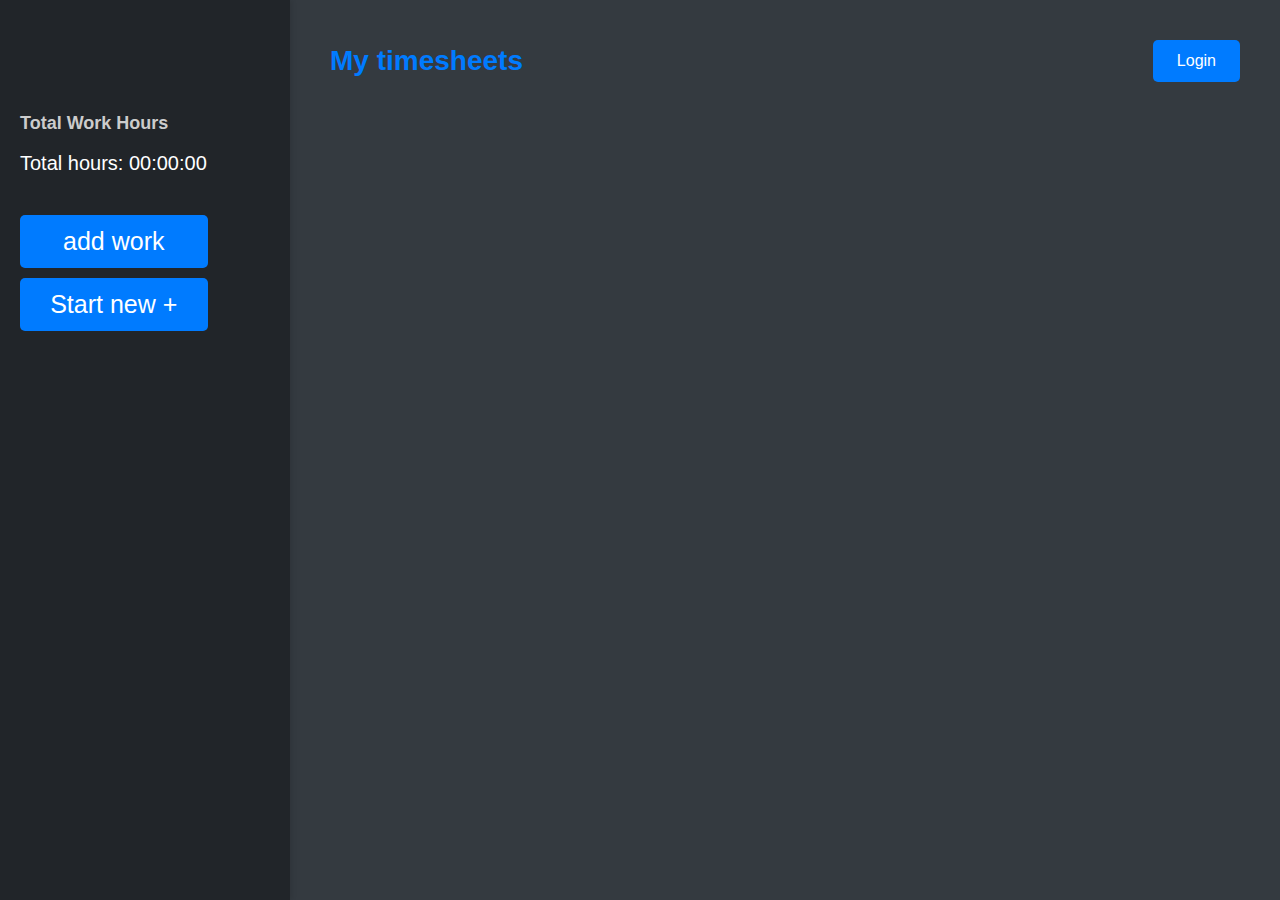
<file: templates/index.html>
<!DOCTYPE html>
<html lang="en">
<head>
    <meta charset="UTF-8">
    <meta name="viewport" content="width=device-width, initial-scale=1.0">
    <title>Project Time Tracker</title>
    <link rel="stylesheet" href="/static/css/styles.css">
</head>
<body>
    <div class="wrapper">
        <!-- Sidebar -->
        <aside class="sidebar">
            <h2>Time</h2>
            <div class="weekly-hours">
                <h3>Total Work Hours</h3>
                <div id="totalHours">Total hours: 00:00:00</div>
                <a href="/work">
                    <button class="btn1"> 
                        add work
                    </button>
                </a>

                    <button id="startNewButton" class="btn2">Start new +</button>
  
            
            
        </aside>

        <!-- Main Content -->
        <main class="content">
            <header class="content-header">
                <h1>My timesheets</h1>
                <!-- Add login button next to the 'Start new' button -->
                <a href="/login">
                    <button id="loginButton" class="btn">Login</button>
                </a>
            </header>
        
            <!-- Section to Display Projects and Tasks -->
            <section id="timesheetSection" class="timesheets">
                <!-- Projects will be dynamically inserted here -->
                 
            </section>
        </main>
        
    </div>
    <!-- Modal for Adding New Task -->
    <div id="modal" class="modal hidden">
        
        <div class="modal-content">
            <span class="close-button" id="closeModal">&times;</span>
            <h2>Apply new</h2>
            <form id="taskForm">
                <div class="input-group">
                    <label for="work">Work</label>
                    <select id="work">
                        <option value="">Search and choose</option>
                    </select>
                </div>
                <div class="input-group">
                    <label for="description">Description</label>
                    <input type="text" id="description" placeholder="type..">
                </div>
                <div class="input-group">
                    <label for="type">Work Type</label>
                    <select id="type">
                        <option value="Client">Client</option>
                        <option value="Internal">Internal</option>
                        <option value="Other">Other</option>
                    </select>
                </div>
                <button type="submit" class="btn btn-save">Save and start</button>
            </form>
        </div>
        
    </div>



    <script src="/static/js/script.js"></script>
</body>
</html>
</file>
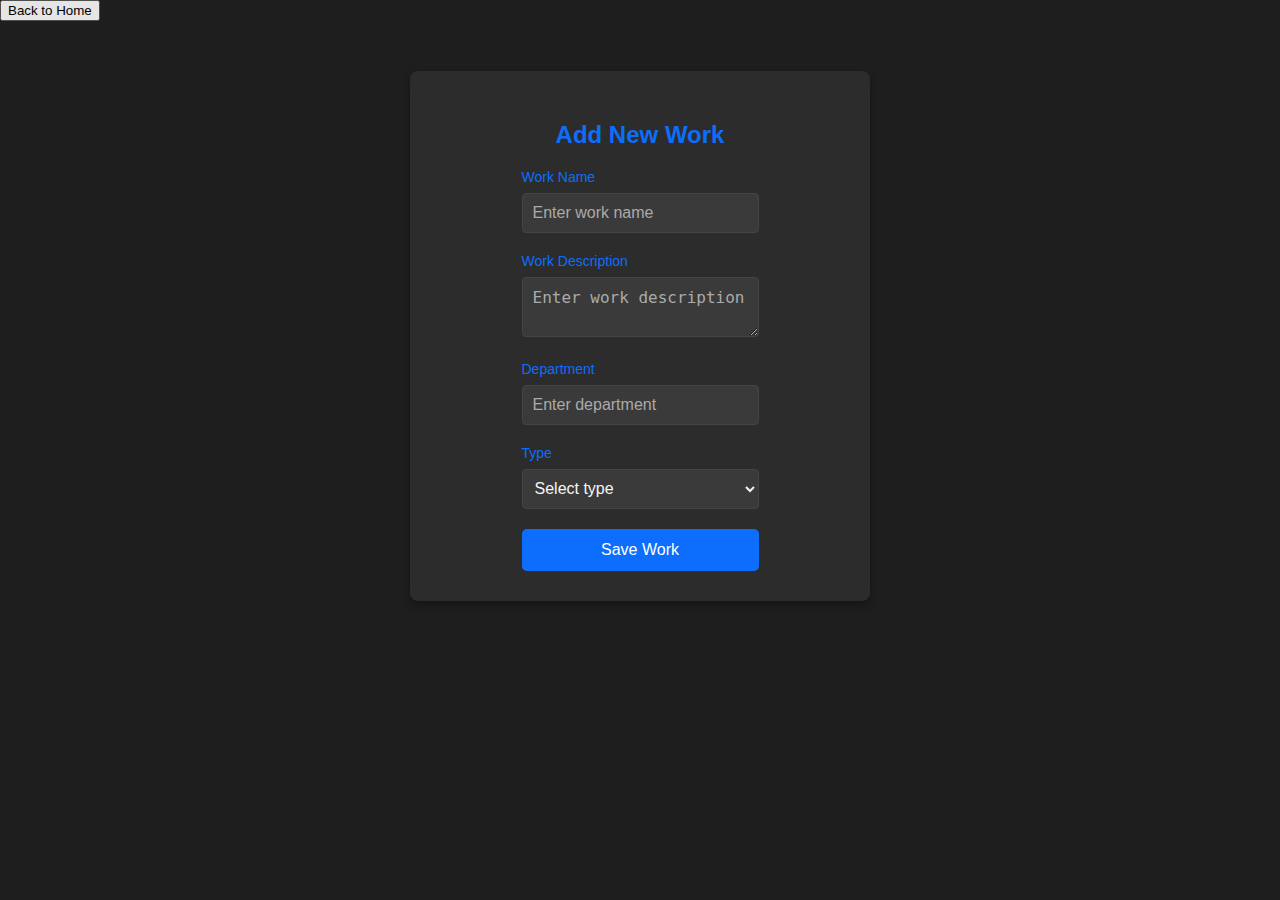
<file: templates/work.html>
<!DOCTYPE html>
<html lang="en">
<head>
    <meta charset="UTF-8">
    <meta name="viewport" content="width=device-width, initial-scale=1.0">
    <title>Add New Work</title>
    <!-- Link to the CSS file -->
    <link rel="stylesheet" href="/static/css/work.css">
</head>
<body>
    <!-- Back to home button -->
    <a href="/">
        <button class="btn">Back to Home</button>
    </a>
    
    <section class="work-form">
        <h2>Add New Work</h2>
        <form id="workForm">  <!-- The ID matches the JS -->
            <div class="input-group">
                <label for="workName">Work Name</label>
                <input type="text" id="workName" placeholder="Enter work name" required>
            </div>
            <div class="input-group">
                <label for="workDescription">Work Description</label>
                <textarea id="workDescription" placeholder="Enter work description" required></textarea>
            </div>
            <div class="input-group">
                <label for="department">Department</label>
                <input type="text" id="department" placeholder="Enter department" required>
            </div>
            <div class="input-group">
                <label for="type">Type</label>
                <select id="type" required>
                    <option value="" disabled selected>Select type</option>
                    <option value="Client">Client</option>
                    <option value="Internal">Internal</option>
                    <option value="Other">Other</option>
                </select>
            </div>
            <button type="submit" class="btn btn-save">Save Work</button>
        </form>
    </section>

    <!-- Link to the JavaScript file -->
    <script src="/static/js/work.js"></script>
</body>
</html>
</file>
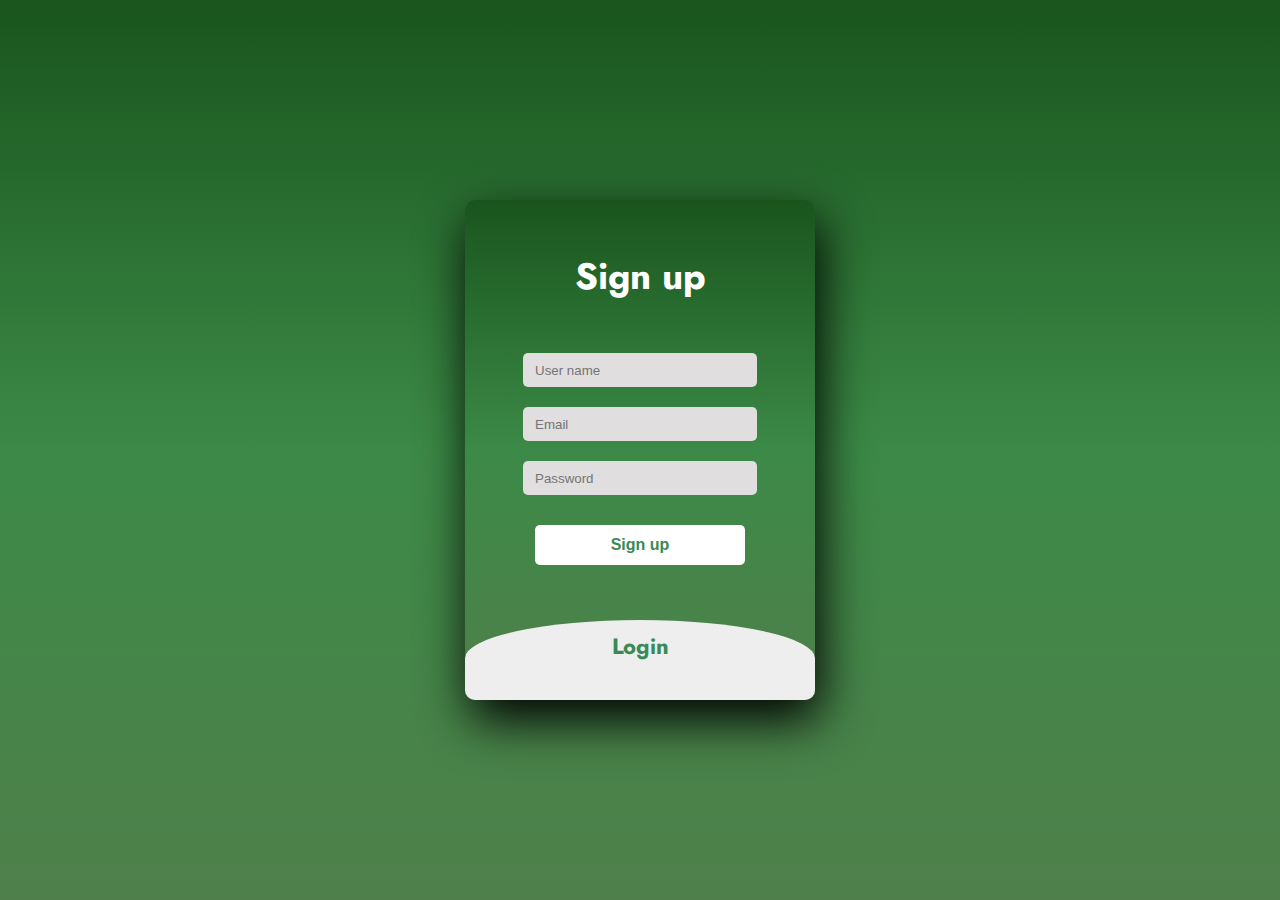
<file: Login/templates/login.html>
<!DOCTYPE html>
<html>
<head>
    <title>Slide Navbar</title>
    <link rel="stylesheet" type="text/css" href="/Login/static/login.css">
    <link href="https://fonts.googleapis.com/css2?family=Jost:wght@500&display=swap" rel="stylesheet">
</head>
<body>
    <div class="main">      
        <input type="checkbox" id="chk" aria-hidden="true">

        <div class="signup">
            <form id="signupForm">
                <label for="chk" aria-hidden="true">Sign up</label>
                <input type="text" name="txt" placeholder="User name" required="">
                <input type="email" name="email" placeholder="Email" required="">
                <input type="password" name="pswd" placeholder="Password" required="">
                <button type="submit">Sign up</button>
            </form>
        </div>

        <div class="login">
            <form id="loginForm">
                <label for="chk" aria-hidden="true">Login</label>
                <input type="email" name="email" placeholder="Email" required="">
                <input type="password" name="pswd" placeholder="Password" required="">
                <button type="submit" >Login</button>
            </form>
        </div>
    </div>

    <!-- Popup Div -->
    <div id="popupMessage" class="popup">
        <span id="popupText"></span>
        <button onclick="closePopup()">Close</button>
    </div>

    <script src="/static/js/login.js"></script>
</body>
</html>
</file>
<file: static/css/styles.css>
/* Global Variables for Dark Theme */
:root {
    --primary-color: rgb(0, 123, 255); /* Bright blue for primary actions */
    --primary-hover-color: rgb(0, 86, 179); /* Slightly darker blue for hover */
    --secondary-color: rgb(33, 37, 41); /* Very dark gray for text and secondary elements */
    --accent-color: rgb(255, 193, 7); /* Bright yellow for accents */
    --bg-light-color: rgb(52, 58, 64); /* Dark gray for main content areas */
    --bg-sidebar-color: rgb(33, 37, 41); /* Darker gray for sidebar */
    --font-color: rgb(255, 255, 255); /* White for primary font color */
    --font-light-color: rgb(204, 204, 204); /* Light gray for secondary text */
    --box-shadow: 0 4px 8px rgba(0, 0, 0, 0.3); /* Stronger shadow for contrast */
    --transition-time: 0.3s ease;
    --font-family: 'Arial', sans-serif;
}

/* The rest of your CSS can remain the same, as they refer to these variables. 
   Only the values of the variables are changed to suit the dark theme. */


body, html {
    margin: 0;
    padding: 0;
    font-family: var(--font-family);
    background-color: var(--bg-sidebar-color); /* Light page background */
    color: var(--font-color);
}

.wrapper {
    display: flex;
    height: 100vh;
}

/* Sidebar */
.sidebar {
    width: 250px;
    background-color: var(--bg-sidebar-color); /* Light sidebar background */
    padding: 20px;
    box-shadow: 2px 0 5px rgba(0, 0, 0, 0.1);
    position: relative;
}

.sidebar h2 {
    margin-bottom: 20px;
    font-size: 26px;
    font-weight: 700;
    color: var(--secondary-color); /* Dark blue for sidebar headings */
}

.weekly-hours h3 {
    margin-top: 40px;
    font-size: 18px;
    color: var(--font-light-color); /* Lighter blue font for subheadings */
}

.weekly-hours #totalHours {
    font-size: 20px;
    color: var(--font-color); /* Dark font for hours text */
    margin-top: 10px;
}

/* Main Content */
.content {
    flex: 1;
    padding: 40px;
    background-color: var(--bg-light-color); /* Light soft blue/gray background */
    overflow-y: auto;
}

.content-header {
    display: flex;
    justify-content: space-between;
    align-items: center;
    margin-bottom: 30px;
}

.content-header h1 {
    margin: 0;
    font-size: 28px;
    color: var(--primary-color); /* Primary blue color for main headings */
    font-weight: 700;
}

/* Buttons */
.btn, .btn1, .btn2 {
    background-color: var(--primary-color); /* Primary blue button */
    color: #fff;
    border: none;
    border-radius: 5px;
    cursor: pointer;
    font-size: 16px;
    padding: 12px 24px;
    text-align: center;
    transition: background-color var(--transition-time);
}

.btn:hover, .btn1:hover, .btn2:hover {
    background-color: var(--primary-hover-color); /* Darker blue on hover */
}

/* Specific Button Styling */
.btn1, .btn2 {
    font-size: 25px;
    width: 75%;
    margin-top: 40px;
}

.btn2 {
    margin-top: 10px;
}

/* Timesheets Section */
.timesheets {
    display: flex;
    flex-wrap: wrap;
    gap: 20px;
}

/* Timesheet Cards */
.timesheet-card {
    background-color: var(--bg-light-color); /* Light card background */
    padding: 20px;
    border-radius: 10px;
    width: calc(33.333% - 20px);
    box-shadow: var(--box-shadow);
    transition: transform 0.2s ease, box-shadow 0.2s ease;
    display: flex;
    flex-direction: column;
    justify-content: space-between;
    overflow: hidden;
    max-height: calc(100vh - 60px); /* Adjust max height dynamically */
}

.timesheet-card:hover {
    transform: translateY(-5px); /* Subtle lift effect */
    box-shadow: 0 8px 16px rgba(0, 0, 0, 0.2); /* Enhanced shadow on hover */
}

.timesheet-card h3 {
    margin-bottom: 10px;
    font-size: 20px;
    color: var(--font-color); /* Dark font color */
    font-weight: bold;
}

.timesheet-card p {
    margin-bottom: 10px;
    font-size: 16px;
    color: var(--font-light-color); /* Lighter font color */
    line-height: 1.5;
}

.timesheet-card .time {
    font-size: 32px;
    font-weight: bold;
    color: var(--font-color); /* Dark font color */
    margin-top: 10px;
}

.timesheet-card .controls {
    display: flex;
    align-items: center;
    justify-content: flex-start;
    gap: 10px;
    margin-top: 15px;
}

/* Control buttons styling */
.timesheet-card .controls button {
    background-color: var(--primary-color); /* Primary blue for buttons */
    color: #fff;
    border: none;
    padding: 8px 12px;
    border-radius: 5px;
    cursor: pointer;
    font-size: 14px;
    transition: background-color var(--transition-time);
}

.timesheet-card .controls button:hover {
    background-color: var(--primary-hover-color); /* Darker blue on hover */
}

.timesheet-card .controls button.pause {
    background-color: var(--accent-color); /* Darker blue for pause button */
}

.timesheet-card .controls button.pause:hover {
    background-color: #002b4d; /* Darker accent blue on hover */
}

/* Modal */
.modal {
    position: fixed;
    top: 0;
    left: 0;
    width: 100%;
    height: 100%;
    background: rgba(0, 0, 0, 0.5);
    display: flex;
    justify-content: center;
    align-items: center;
}

.modal.hidden {
    display: none;
}

.modal-content {
    background-color: var(--bg-sidebar-color); /* Light background for modal */
    padding: 20px;
    width: 400px;
    border-radius: 8px;
    box-shadow: var(--box-shadow);
    position: relative;
}

.modal-content h2 {
    margin-top: 0;
    font-size: 22px;
    color: var(--font-color); /* Dark font color */
}

/* Input Group */
.input-group {
    margin-bottom: 20px;
}

.input-group label {
    display: block;
    margin-bottom: 5px;
    font-size: 14px;
    color: var(--font-light-color); /* Light label color */
}

.input-group input,
.input-group select,
.input-group textarea {
    width: calc(100% - 20px);
    padding: 10px;
    border: 1px solid #ccc;
    border-radius: 4px;
    font-size: 16px;
    color: var(--font-color); /* Dark font color */
    background-color: #ffffff; /* White input background */
    box-sizing: border-box;
    margin-bottom: 10px;
}

/* Save Button */
.btn-save {
    background-color: var(--primary-color); /* Primary blue button */
    color: #fff;
    padding: 12px;
    border: none;
    border-radius: 4px;
    cursor: pointer;
    font-size: 16px;
    transition: background-color var(--transition-time);
    text-align: center;
}

.btn-save:hover {
    background-color: var(--primary-hover-color); /* Darker blue on hover */
}

.close-button {
    position: absolute;
    top: 10px;
    right: 10px;
    cursor: pointer;
    font-size: 24px;
    color: #aaa;
    transition: color var(--transition-time);
}

.close-button:hover {
    color: #888;
}

/* Responsive Design */
@media (max-width: 768px) {
    .wrapper {
        flex-direction: column;
    }

    .sidebar {
        width: 100%;
        padding: 10px;
        box-shadow: none;
    }

    .content {
        padding: 20px;
    }

    .timesheet-card {
        width: 100%;
    }
}
</file>
<file: static/css/work.css>
/* Global Styles */
body, html {
    margin: 0;
    padding: 0;
    font-family: 'Arial', sans-serif;
    background-color: #1e1e1e; /* Dark background for page */
    color: #f5f5f5; /* Light font color */
}

.work-form {
    background-color: #2c2c2c; /* Dark gray background for form */
    padding: 30px;
    margin: 50px auto;
    width: 400px;
    box-shadow: 0 4px 8px rgba(0, 0, 0, 0.3); /* Stronger shadow for contrast */
    border-radius: 8px;
}

.work-form h2 {
    margin-bottom: 20px;
    font-size: 24px;
    font-weight: bold;
    color: #0d6efd; /* Bright blue for heading */
    text-align: center;
}

.input-group {
    margin-bottom: 20px;
}

.input-group label {
    display: block;
    margin-bottom: 8px;
    font-size: 14px;
    color: #0d6efd; /* Bright blue for labels */
}

.input-group input,
.input-group select,
.input-group textarea {
    width: 100%;
    padding: 10px;
    border: 1px solid #444; /* Darker border for inputs */
    border-radius: 4px;
    font-size: 16px;
    color: #f5f5f5; /* Light text inside input */
    background-color: #3a3a3a; /* Darker background for input fields */
    box-sizing: border-box;
}

/* Aligning Input Text Placeholder */
.input-group input::placeholder,
.input-group textarea::placeholder {
    color: #aaa; /* Lighter gray placeholder */
    opacity: 1; /* Ensures it is fully visible */
}

/* Aligning Select Field */
.input-group select {
    width: 100%;
    height: 40px;
    padding: 8px;
    font-size: 16px;
    color: #f5f5f5; /* Light text */
    background-color: #3a3a3a; /* Dark background */
    border-radius: 4px;
    border: 1px solid #444;
    box-sizing: border-box;
}

/* Save Button */
.btn-save {
    background-color: #0d6efd; /* Bright blue */
    color: #fff;
    width: 100%;
    padding: 12px;
    border: none;
    border-radius: 5px;
    cursor: pointer;
    font-size: 16px;
    transition: background-color 0.3s ease;
}

.btn-save:hover {
    background-color: #084298; /* Darker blue on hover */
}

/* Alignment Fix */
.work-form {
    display: flex;
    flex-direction: column;
    align-items: center;
}

.input-group {
    width: 100%;
}

/* Responsive Design */
@media (max-width: 768px) {
    .work-form {
        width: 90%;
        padding: 20px;
    }
}
</file>
<file: Login/static/login.css>
body {
    margin: 0;
    padding: 0;
    display: flex;
    justify-content: center;
    align-items: center;
    min-height: 100vh;
    font-family: 'Jost', sans-serif;
    background: linear-gradient(to bottom, #19551d, #3c8a47, #4f804b);
}
.main {
    width: 350px;
    height: 500px;
    background: linear-gradient(to bottom, #19551d, #3c8a47, #4f804b);
    overflow: hidden;
    border-radius: 10px;
    box-shadow: 5px 20px 50px #000;
}
#chk {
    display: none;
}
.signup {
    position: relative;
    width: 100%;
    height: 100%;
}
label {
    color: #fff;
    font-size: 2.3em;
    justify-content: center;
    display: flex;
    margin: 50px;
    font-weight: bold;
    cursor: pointer;
    transition: .5s ease-in-out;
}
input {
    width: 60%;
    height: 10px;
    background: #e0dede;
    justify-content: center;
    display: flex;
    margin: 20px auto;
    padding: 12px;
    border: none;
    outline: none;
    border-radius: 5px;
}
button {
    width: 60%;
    height: 40px;
    margin: 10px auto;
    justify-content: center;
    display: block;
    color: #3b8a55;
    background: #ffffff;
    font-size: 1em;
    font-weight: bold;
    margin-top: 30px;
    outline: none;
    border: none;
    border-radius: 5px;
    transition: .2s ease-in;
    cursor: pointer;
    box-shadow: #000;
}
button:hover {
    background: rgb(38, 148, 71);
    color: #e0dede;
}
.login {
    height: 460px;
    background: #eee;
    border-radius: 60% / 10%;
    transform: translateY(-180px);
    transition: .8s ease-in-out;
}
.login label {
    color: #3b8a55;
    transform: scale(.6);
}

#chk:checked ~ .login {
    transform: translateY(-500px);
}
#chk:checked ~ .login label {
    transform: scale(1);    
}
#chk:checked ~ .signup label {
    transform: scale(.6);
}

/* Popup Styles */
.popup {
    display: none;
    position: fixed;
    top: 50%;
    left: 50%;
    transform: translate(-50%, -50%);
    padding: 20px;
    background: white;
    border: 2px solid #3b8a55;
    border-radius: 10px;
    box-shadow: 0 0 10px rgba(0, 0, 0, 0.1);
    z-index: 1000;
}

.popup button {
    margin-top: 10px;
    padding: 5px 10px;
    background: #3b8a55;
    color: white;
    border: none;
    border-radius: 5px;
    cursor: pointer;
}

.popup button:hover {
    background: #2d663f;
}
</file>
